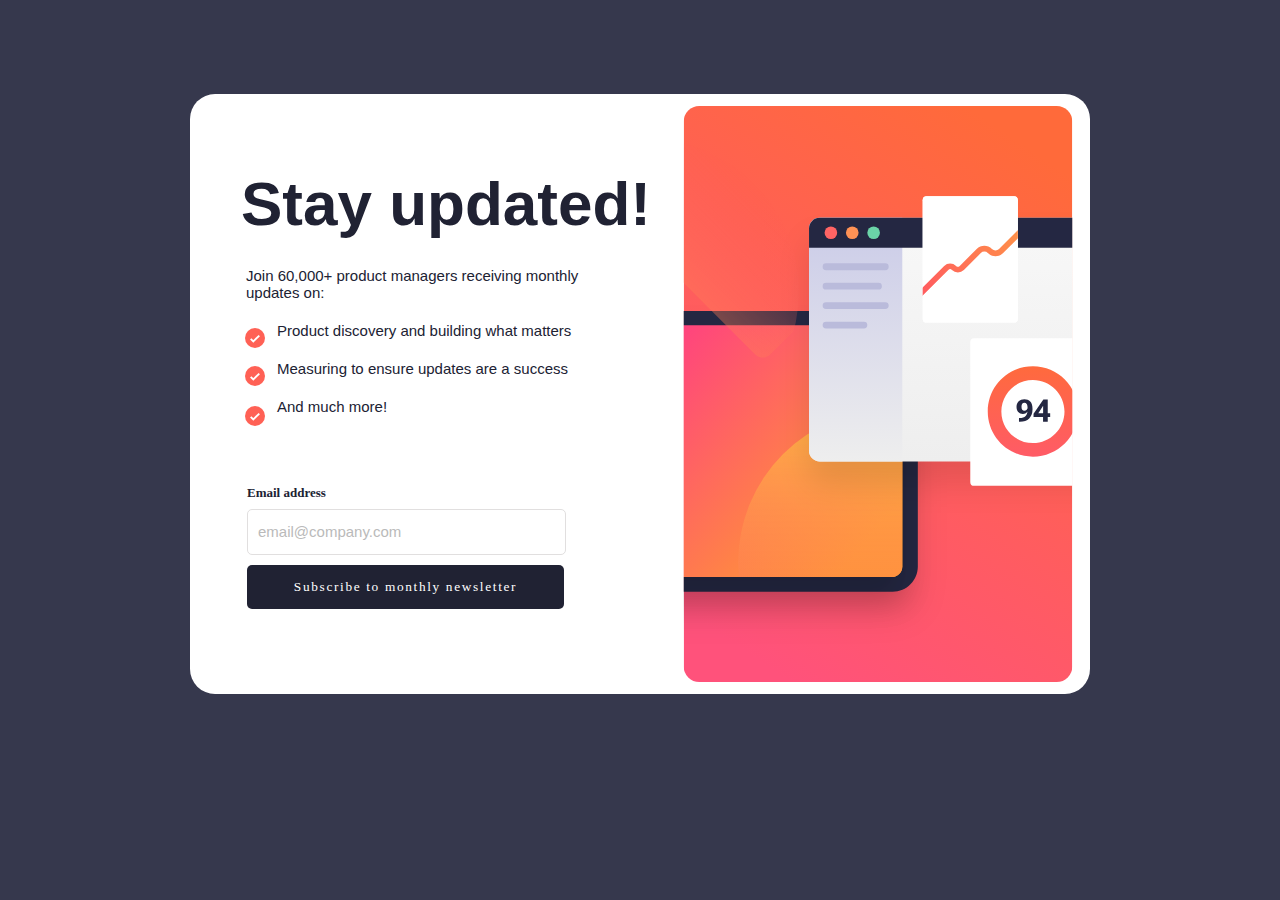
<file: index.html>
<!DOCTYPE html>
<html lang="en">
<head>
    <meta charset="UTF-8">
    <meta name="viewport" content="width=device-width, initial-scale=1.0">
    <title>Frontend Mentor | Newsletter sign-up form with success message</title>
    <link rel="icon" type="image/png" sizes="32x32" href="./assets/images/favicon-32x32.png">
    <link rel="stylesheet" href="style.css">
</head>
<body>
  <!-- Your existing HTML content here -->

  <div class="container">
    <div class="card">
      <div class="left-items">
        <!-- Sign-up form content here -->
        <h2>Stay updated!</h2>
        <p class="first">Join 60,000+ product managers receiving monthly <br>updates on:</p>
        <div class="info-contact">
          <img src="assets/images/icon-list.svg" alt="" class="firstimg">
          <p class="sec">Product discovery and building what matters</p>
          <img src="assets/images/icon-list.svg" class="secondimg" alt="">
          <p class="third">Measuring to ensure updates are a success</p>
          <img src="assets/images/icon-list.svg" class="thirdimg" alt="">
          <p class="fourth"> And much more!</p>
        </div>
      </div>
      <div class="right-card">
        <img src="assets/images/illustration-sign-up-desktop.svg" alt="">
      </div>
      <div class="contact-form">
        <p>Email address</p>
        <form id="subscribe-form">
          <input type="email" name="email" id="email" placeholder="email@company.com">
          <button id="subscribe-button">Subscribe to monthly newsletter</button>
        </form>
      </div>
    </div>
  </div>

  <!-- JavaScript code for form submission and redirection -->
  <script>
    document.addEventListener("DOMContentLoaded", function() {
      // Get the form and button elements
      var form = document.getElementById("subscribe-form");
      var button = document.getElementById("subscribe-button");

      // Add submit event listener to the form
      form.addEventListener("submit", function(event) {
        // Prevent the default form submission behavior
        event.preventDefault();

        // Get the email input value
        var email = document.getElementById("email").value;

        // Perform email validation (You can add more robust validation if needed)
        if (email && email.trim() !== "") {
          // Redirect to success page with email parameter
          window.location.href = "Success.html?email=" + encodeURIComponent(email);
        } else {
          // Show an alert or validation message for empty email field
          alert("Please enter a valid email address.");
        }
      });
    });
  </script>
</body>
</html>
</file>
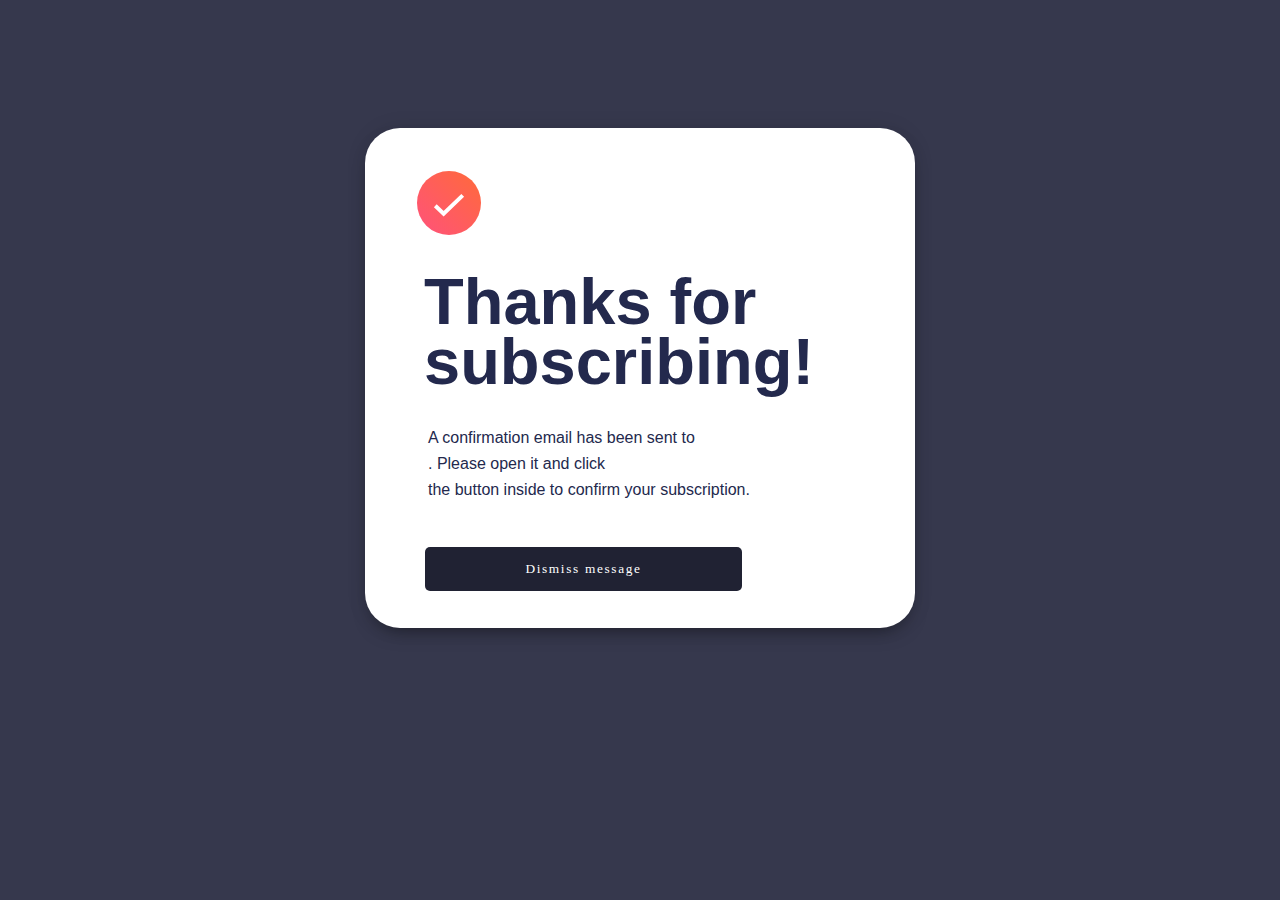
<file: Success.html>
<!DOCTYPE html>
<html lang="en">
<head>
    <meta charset="UTF-8">
    <meta name="viewport" content="width=device-width, initial-scale=1.0">
    <title>Success Message</title>
    <link rel="stylesheet" href="Success.css">
</head>
<body>
    <div class="container">
        <div class="tick">
            <img src="assets/images/icon-success.svg" alt="">
        </div>
        <div class="text">
            <h1>
                Thanks for <br> subscribing!
            </h1>
            <p>A confirmation email has been sent to <br> <span id="email-address" style="font-weight: bold;"></span>. Please open it and click <br> the button inside to confirm your subscription.</p>
        </div>
        <div class="btn">
            <button id="dismiss-button">Dismiss message</button>
        </div>
    </div>

    <!-- JavaScript code for retrieving email parameter from URL -->
    <script>
      document.addEventListener("DOMContentLoaded", function() {
        // Get the email parameter from URL
        var urlParams = new URLSearchParams(window.location.search);
        var email = urlParams.get('email');

        // Display the email in the success message
        document.getElementById("email-address").innerText = email;

        // Add click event listener to the dismiss button
        document.getElementById("dismiss-button").addEventListener("click", function() {
          // Redirect back to the main page
          window.location.href = "index.html";
        });
      });
    </script>
</body>
</html>
</file>
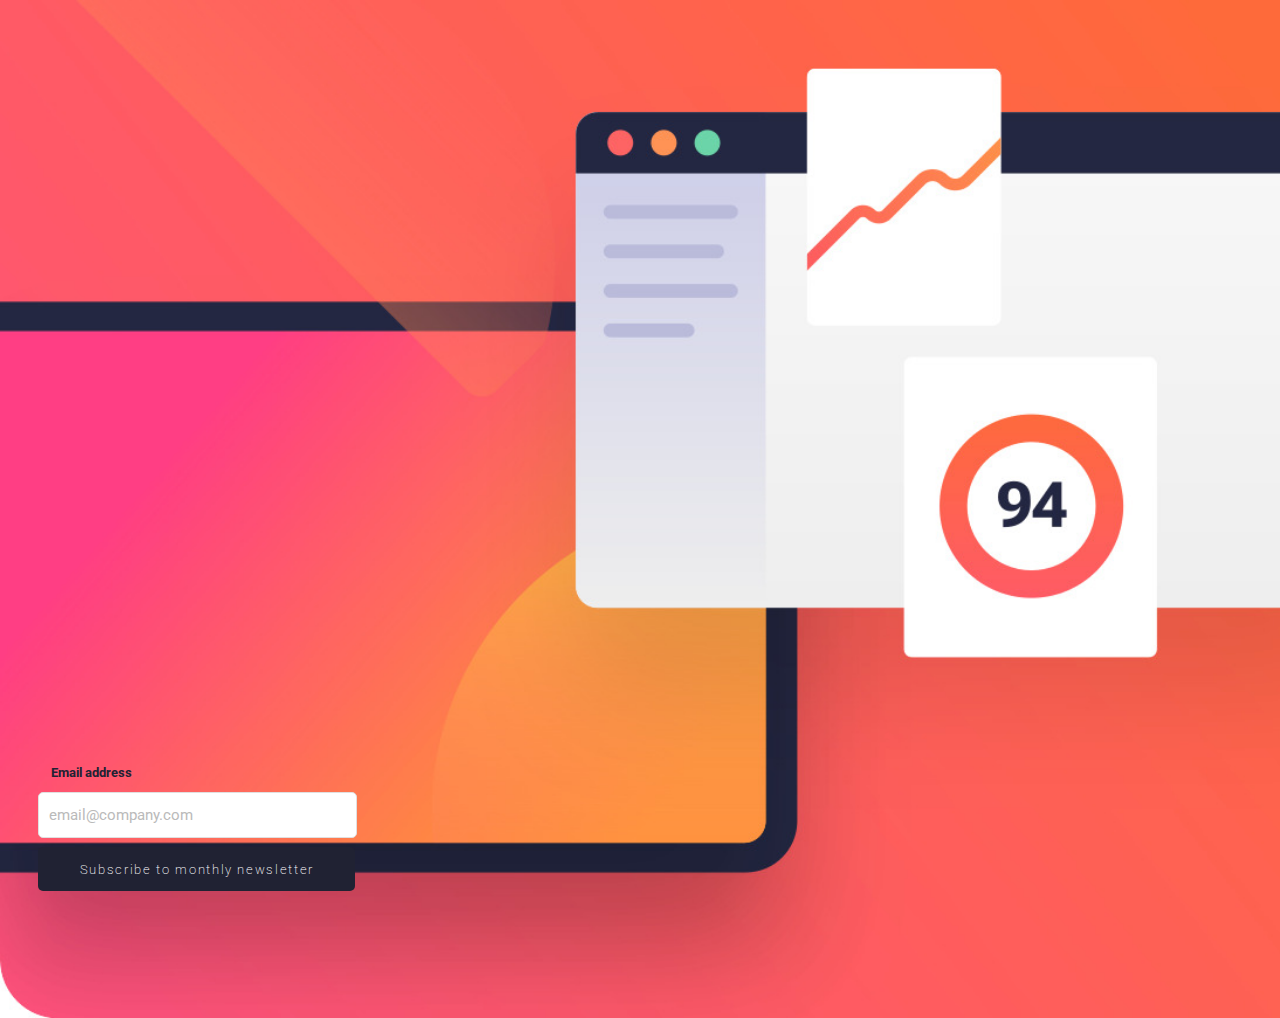
<file: design/Mobile.html>
<!DOCTYPE html>
<html lang="en">

<head>
  <meta charset="UTF-8">
  <meta name="viewport" content="width=device-width, initial-scale=1.0">
  <!-- displays site properly based on user's device -->
  <link rel="icon" type="image/png" sizes="32x32" href="./assets/images/favicon-32x32.png">
  <title>Frontend Mentor | Newsletter sign-up form with success message</title>
  <link rel="preconnect" href="https://fonts.googleapis.com">
  <link rel="preconnect" href="https://fonts.gstatic.com" crossorigin>
  <link
    href="https://fonts.googleapis.com/css2?family=Roboto:ital,wght@0,100;0,300;0,400;0,500;0,700;0,900;1,100;1,300;1,400;1,500;1,700;1,900&display=swap"
    rel="stylesheet">
  <link rel="stylesheet" href="Mobile.css">
</head>

<body>
  <!-- Sign-up form and success message content here -->

  <div class="container">
    <div class="card">
        <div class="left-items">
        <!-- Sign-up form content here -->
         <h2>Stay updated!</h2>
         <p class="first">Join 60,000+ product managers recieving monthly <br>updates on:</p>
         <div class="info-contact">
          <img src="icon-success.jpg" alt="" class="firstimg">
          <p class="sec">Product discovery and building what matters</p>
          <img src="icon-success.jpg" class="secondimg" alt="">
          <p class="third">Measuring to ensure updates are a success</p>
          <img src="icon-success.jpg"class="thirdimg" alt="">
            <p class="fourth">And much more!</p>
          </div>  
      </div>  
      <div class="right-card">
        <img src="illustration-sign-up-mobile.jpg" alt="">
      </div>
      <div class="contact-form">
        <p>Email address</p>
        <form>
          <input type="email" name="" id="" placeholder="email@company.com">
          <button > Subscribe to monthly newsletter</button>
        </form>
      </div>
    </div>
  </div>

</body>
</html>
</file>
<file: style.css>
* {
    margin: 0;
    padding: 0;
}


@media screen and (min-width : 450px) {
    
body {
    background-color: #36384d;
}

.container { 
    display: flex;
    align-items: center;
    justify-content: center;
    margin-top: 94px; /* Adjust margin-top here */
}

.card {
    position: relative; /* Add this line */
    height: 600px;
    width: 900px;
    border-radius: 25px;
    background: white;
    /* box-shadow: 2px 3.5px  .5px #000000; */
}



/* .left-items {
    /* Adjust width and padding for left content */
    /* width: 50%;
    padding: 20px; */

    
.right-card {
        /* Adjust width for the image container */
    display: flex;
    flex-direction: row-reverse;    
}
        
img {
    height: 576px;
    width: 586px;
    position: absolute;
    top: 2%;
    right: -9%;
}

.left-items h2 {
    font-family: 'Roboto', sans-serif;
    color: rgb(32, 34, 51);
    font-size: 62px;
    font-weight: 700;
    padding: 42px;
    margin-top: 32px;
    margin-left: 9px;
}

.left-items p {
    font-family: 'Roboto', sans-serif;
    color: rgb(32, 34, 51);
    font-size: 15px; 
    /* font-weight: 300;  */
    
    margin-left: 36px; 
    margin-top: -14px;
    padding-left: 20px;
}

.info-contact p {
    margin-top: 20px;
    /* font-size: 18px; */
    margin-top: 20px;
    /* font-size: 18px; */
    margin-left: 67px;
    margin-top: 21px;
}



.info-contact img { 
    height: 20px;
    width: 40px;
    position: absolute;
    left: 45px;
    top: 234px;
}

.secondimg { 
    margin-top: 38px;
}

.thirdimg { 
    margin-top: 78px;
}

.contact-form p { 
    font-family: 'Roboto', serif;
    font-size: 13px;
    margin-top: 70px;
    margin-left: 57px;
    font-weight: 700;
    color: rgb(32, 34, 51);
}

form { 
    margin-left: 57px;
    margin-top: 8px;
}

input { 
    height: 44px;
    width: 317px;
    border-radius: 5px;
    outline: none;
    border: 1px solid rgb(225, 223, 223);
}   

input::placeholder { 
    padding: 10px;
    font-family: 'Roboto', sans-serif; 
    font-size: 15px;
    color: rgb(186, 186, 186);
    font-weight: normal;
}


button { 
    display: flex;
    align-items: center;
    justify-content: center;
    margin-top: 10px;
    height: 44px;
    width: 317px;
    border-radius: 5px;
    cursor: pointer;
    font-family: 'Roboto', serif;
    color: white;
    outline: none;
    border: none;
    background-color: rgb(32, 34, 51); /* Default background color */
    font-weight: 200;
    letter-spacing: 1.65px;
    /* transition: all .1s ease-in-out .2s */
    }

button:hover {
    background-image: linear-gradient(to right, #ff8f4c, #b04100);
    box-shadow: 0px 0px 0px .2px #ff660e;
    
}
}

@media screen and (max-width : 450px )  {
    *{
        margin: 0;
        padding: 0;
    }
    
    .container {
        width: 100vw;
        height: 100vh;
    }
    
    .card {
        width: 100%;
        height: 100%;
        background-color: white;
    }
    
    .right-card img {
        position: absolute;
        top: -21.1875rem;
        width: 107%; /* Set width to 100% of the viewport width */
        height: auto; /* Maintain aspect ratio */
    }
    
    
    h2 {
        font-family: "Roboto", sans-serif;
        position: absolute;
        top: 40%;
        font-size: 3.1875rem;
        margin-left: 1rem;
        color: #1b1d36;
        ;
    }
    .firstimg {
        height: 30px;
        width: 30px;
        position: absolute;
        top: 69%;
        left: 14px;
    }
    
    .secondimg {
        height: 30px;
        width: 30px;
        position: absolute;
        top: 57%;
        left: 14px;
    }
    
    .thirdimg {height: 30px;
        width: 30px;
        position: absolute;
        top: 63%;
        left: 14px;
    }
    
    .first {
        position: absolute;
        top: 50%;
        left: 19px;
        font-family: "Roboto", sans-serif;
        text-wrap: nowrap;
        font-size: 1rem;
        color: #1b1d36;
    }
    
    .sec {position: absolute;
        top: 57.6%;
        left: 54px;
        font-family: "Roboto", sans-serif;
        text-wrap: nowrap;
        font-size: 1rem;
        color: #1b1d36;
    }
    
    .third{
        position: absolute;
        top: 63.6%;
        left: 54px;
        font-family: "Roboto", sans-serif;
        text-wrap: nowrap;
        font-size: 1rem;
        color: #1b1d36;
    }
    
    .fourth {
        position: absolute;
        top: 69.6%;
        left: 54px;
        font-family: "Roboto", sans-serif;
        text-wrap: nowrap;
        font-size: 1rem;
        color: #1b1d36;
    }
    
    .contact-form p { 
        font-family: 'Roboto', serif;
        font-size: 0.8125rem;
        /* margin-top: 16%; */
        /* margin-left: 15%; */
        font-weight: 700;
        color: rgb(32, 34, 51);
        position: absolute;
        top: 85%;
        left: 4%;
    }
    
    
    form { 
        margin-left: 57px;
        margin-top: 8px;
    }
    
    input { 
        height: 44px;
        width: 317px;
        border-radius: 5px;
        outline: none;
        border: 1px solid rgb(225, 223, 223);
        position: absolute;
        top: 88%;
        left: 3%;
    }   
    
    input::placeholder { 
        padding: 10px;
        font-family: 'Roboto', sans-serif; 
        font-size: 15px;
        color: rgb(186, 186, 186);
        font-weight: normal;
    }
    
    
    button { 
        display: flex;
        align-items: center;
        justify-content: center;
        margin-top: 10px;
        height: 44px;
        width: 317px;
        border-radius: 5px;
        cursor: pointer;
        font-family: 'Roboto', serif;
        color: white;
        outline: none;
        border: none;
        background-color: rgb(32, 34, 51);
        font-weight: 200;
        letter-spacing: 1.65px;
        position: absolute;
        top: 93%;
        left: 3%;
        }
    
    button:hover {
        background-image: linear-gradient(to right, #ff8f4c, #b04100);
        box-shadow: 0px 0px 0px .2px #ff660e;
        
    }
    
    
    
        
}
</file>
<file: Success.css>
*{
    margin: 0;
    padding: 0;
}

body { 
    background-color: #36384d;
    display: flex;
    align-items: center;
    justify-content: center;
    margin-top: 128px;
}
.container { 
    height: 500px;
    width: 550px;
    background-color: white;
    border-radius: 35px;
    box-shadow: 0 0 20px 0 rgba(0, 0, 0, 0.1), 0 10px 20px -10px rgba(0, 0, 0, 0.5);
}

img { 
    margin-top: 43px;
    margin-left: 52px;
}

.text h1 { 
    font-family: "Roboto", sans-serif;
    font-size: 65px;
    line-height: 60px;
    color: #23294d;
    margin-left: 59px;
    margin-top: 33px;
    font-weight: bolder;
}

.text p {
    color: #23294d;
    font-family: "Roboto", sans-serif;
    margin-top: 33px;
    margin-left: 63px;
    line-height: 26px;
    font-size: 16px;
    font-weight: 100;
}

button { 
    display: flex;
    align-items: center;
    justify-content: center;
    margin-top: 44px;
    height: 44px;
    width: 317px;
    border-radius: 5px;
    cursor: pointer;
    font-family: 'Roboto', serif;
    color: white;
    outline: none;
    border: none;
    background-color: rgb(32, 34, 51);
    font-weight: 200;
    letter-spacing: 1.65px;
    margin-left: 60px; 
    transition: background-color 0.3s ease, box-shadow 0.3s ease;
}

button:hover {
    background-image: linear-gradient(to right, #ff8f4c, #b04100);
    box-shadow: 0px 0px 0px .2px #ff660e;
}
</file>
<file: design/Mobile.css>
*{
    margin: 0;
    padding: 0;
}

.container {
    width: 100vw;
    height: 100vh;
}

.card {
    width: 100%;
    height: 100%;
    background-color: white;
}

.right-card img {
    position: absolute;
    top: -1.1875rem;
    width: 107%; /* Set width to 100% of the viewport width */
    height: auto; /* Maintain aspect ratio */
}


h2 {
    font-family: "Roboto", sans-serif;
    position: absolute;
    top: 40%;
    font-size: 3.1875rem;
    margin-left: 1rem;
    color: #1b1d36;
    ;
}
.firstimg {
    height: 30px;
    width: 30px;
    position: absolute;
    top: 69%;
    left: 14px;
}

.secondimg {
    height: 30px;
    width: 30px;
    position: absolute;
    top: 57%;
    left: 14px;
}

.thirdimg {height: 30px;
    width: 30px;
    position: absolute;
    top: 63%;
    left: 14px;
}

.first {
    position: absolute;
    top: 50%;
    left: 19px;
    font-family: "Roboto", sans-serif;
    /* text-wrap: nowrap; */
    font-size: 1rem;
    color: #1b1d36;
}

.sec {position: absolute;
    top: 57.6%;
    left: 54px;
    font-family: "Roboto", sans-serif;
    /* text-wrap: nowrap; */
    font-size: 1rem;
    color: #1b1d36;
}

.third{
    position: absolute;
    top: 63.6%;
    left: 54px;
    font-family: "Roboto", sans-serif;
    /* text-wrap: nowrap; */
    font-size: 1rem;
    color: #1b1d36;
}

.fourth {
    position: absolute;
    top: 69.6%;
    left: 54px;
    font-family: "Roboto", sans-serif;
    text-wrap: nowrap;
    font-size: 1rem;
    color: #1b1d36;
}

.contact-form p { 
    font-family: 'Roboto', serif;
    font-size: 0.8125rem;
    /* margin-top: 16%; */
    /* margin-left: 15%; */
    font-weight: 700;
    color: rgb(32, 34, 51);
    position: absolute;
    top: 85%;
    left: 4%;
}


form { 
    margin-left: 57px;
    margin-top: 8px;
}

input { 
    height: 44px;
    width: 317px;
    border-radius: 5px;
    outline: none;
    border: 1px solid rgb(225, 223, 223);
    position: absolute;
    top: 88%;
    left: 3%;
}   

input::placeholder { 
    padding: 10px;
    font-family: 'Roboto', sans-serif; 
    font-size: 15px;
    color: rgb(186, 186, 186);
    font-weight: normal;
}


button { 
    display: flex;
    align-items: center;
    justify-content: center;
    margin-top: 10px;
    height: 44px;
    width: 317px;
    border-radius: 5px;
    cursor: pointer;
    font-family: 'Roboto', serif;
    color: white;
    outline: none;
    border: none;
    background-color: rgb(32, 34, 51);
    font-weight: 200;
    letter-spacing: 1.65px;
    position: absolute;
    top: 93%;
    left: 3%;
    }

button:hover {
    background-image: linear-gradient(to right, #ff8f4c, #b04100);
    box-shadow: 0px 0px 0px .2px #ff660e;
    
}

@media screen and (min-width : 375px) {
    
}
</file>
